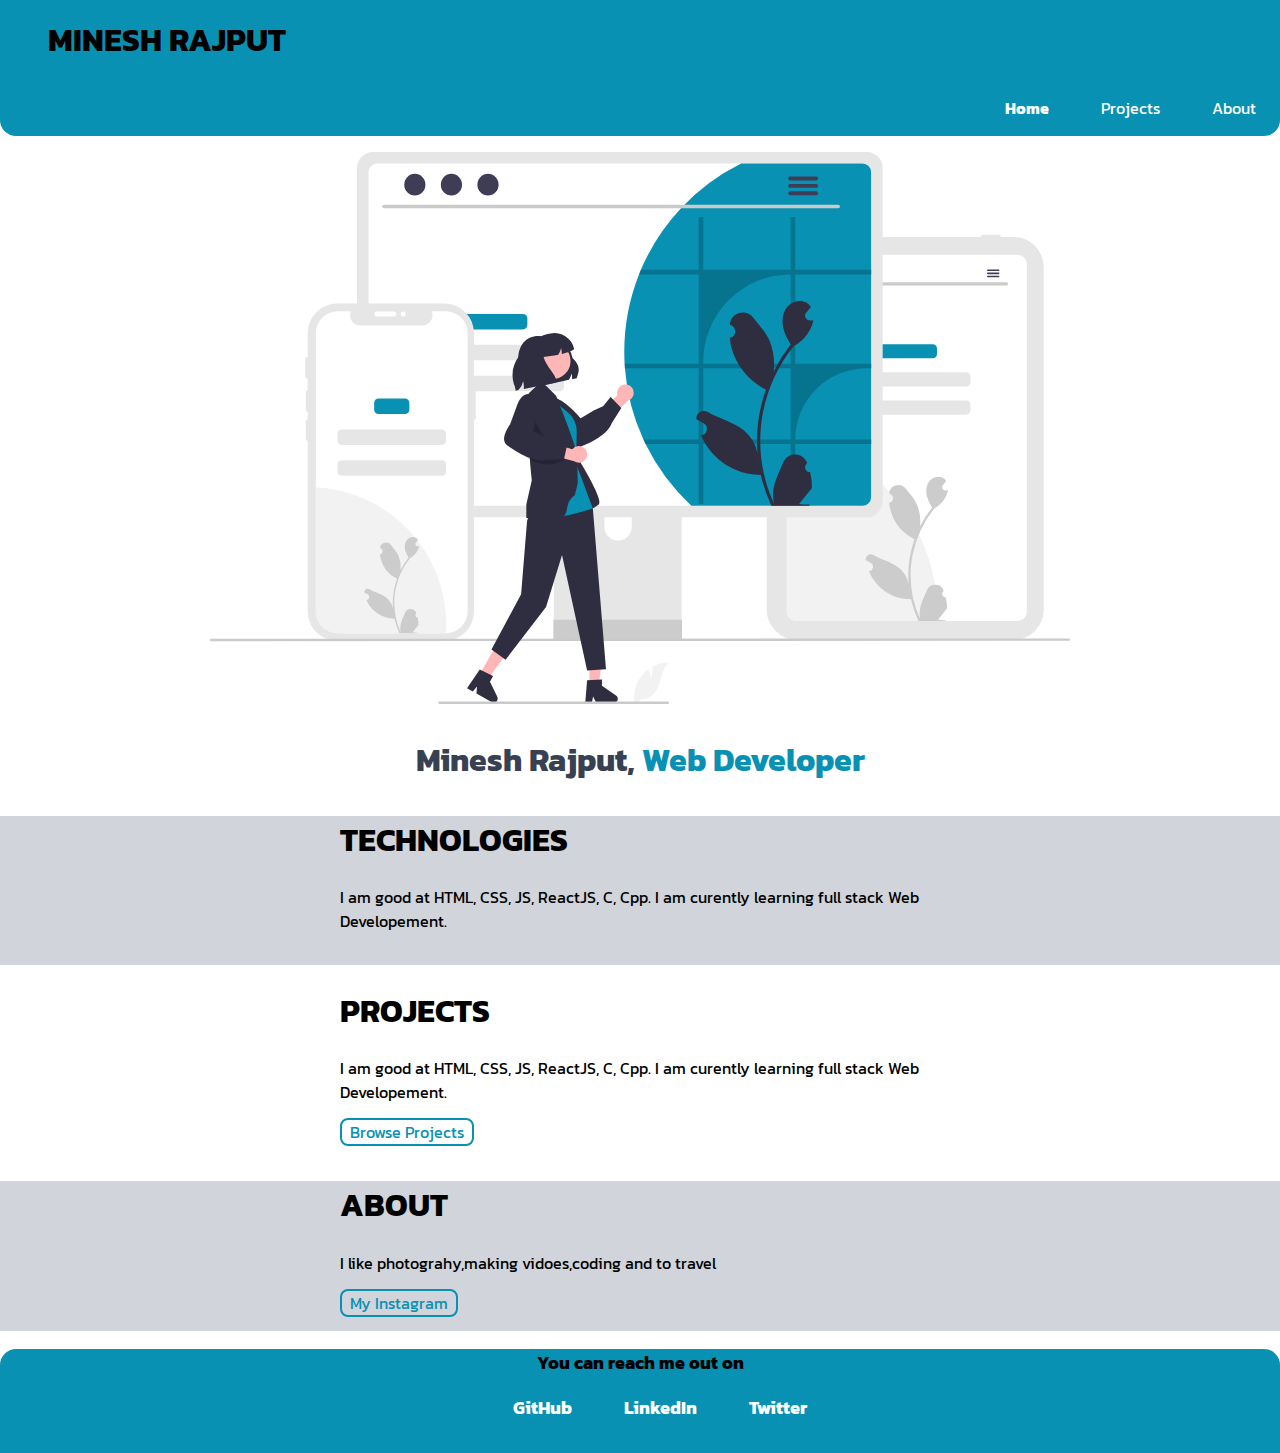
<file: index.html>
<!DOCTYPE html>
<html lang="en">

<head>
    <meta charset="UTF-8">
    <meta http-equiv="X-UA-Compatible" content="IE=edge">
    <meta name="viewport" content="width=device-width, initial-scale=1.0">
    <title> Minesh Rajput-Home</title>
    <link href="style.css" rel="stylesheet">
</head>

<body>

    <nav class="navigation">
        <div class="nav-brand">MINESH RAJPUT</div>
        <ul class="nav-pills">
            <li class="list-inline"><a class="link link-active" href="/">Home</a></li>
            <li class="list-inline"><a class="link" href="/projects.html">Projects</a></li>
            <li class="list-inline"><a class="link" href="/about.html">About</a></li>
           
        </ul>

    </nav>

    <header class="hero">

        <img class="hero-image" src="/Img/Hero.svg">

        <h3 class="hero-heading">Minesh Rajput,<span class="WD"> Web Developer</span></h3>
    </header>
    <section class="section-ow">
        <div class="container container-centre">
            <h1>
                TECHNOLOGIES
            </h1>
            <p>
                I am good at HTML, CSS, JS, ReactJS, C, Cpp.
                I am curently learning full stack Web Developement.
            </p>
        </div>
    </section>


    <section class="section">
        <div class="container container-centre">
            <h1>
                PROJECTS
            </h1>
            <p>
                I am good at HTML, CSS, JS, ReactJS, C, Cpp.
                I am curently learning full stack Web Developement.
            </p>
            <a class="link link-secondary" href="/">Browse Projects

            </a>


        </div>
    </section>

    <section class="section-ow">
        <div class="container container-centre">
            <h1>
                ABOUT
            </h1>
            <p>
                I like photograhy,making vidoes,coding and to travel
            </p>
            <a class="link link-secondary" href="https://instagram.com/minesh.jpeg?igshid=YmMyMTA2M2Y=" target="_blank">My Instagram

            </a>
        </div>

    </section>
    <footer class="footer">

        <div class="footer-header">
            <p>You can reach me out on</p> 
           
        </div>
        <ul class="list-non-bullet footer footer-header ">
            <li class="list-inline "> <a class="link link-primary" href="">GitHub</a> </li>
            <li class="list-inline "> <a class="link link-primary" href="">LinkedIn</a> </li>
            <li class="list-inline "><a  class="link link-primary"href="">Twitter</a> </li>
        </ul>

</html>
</file>
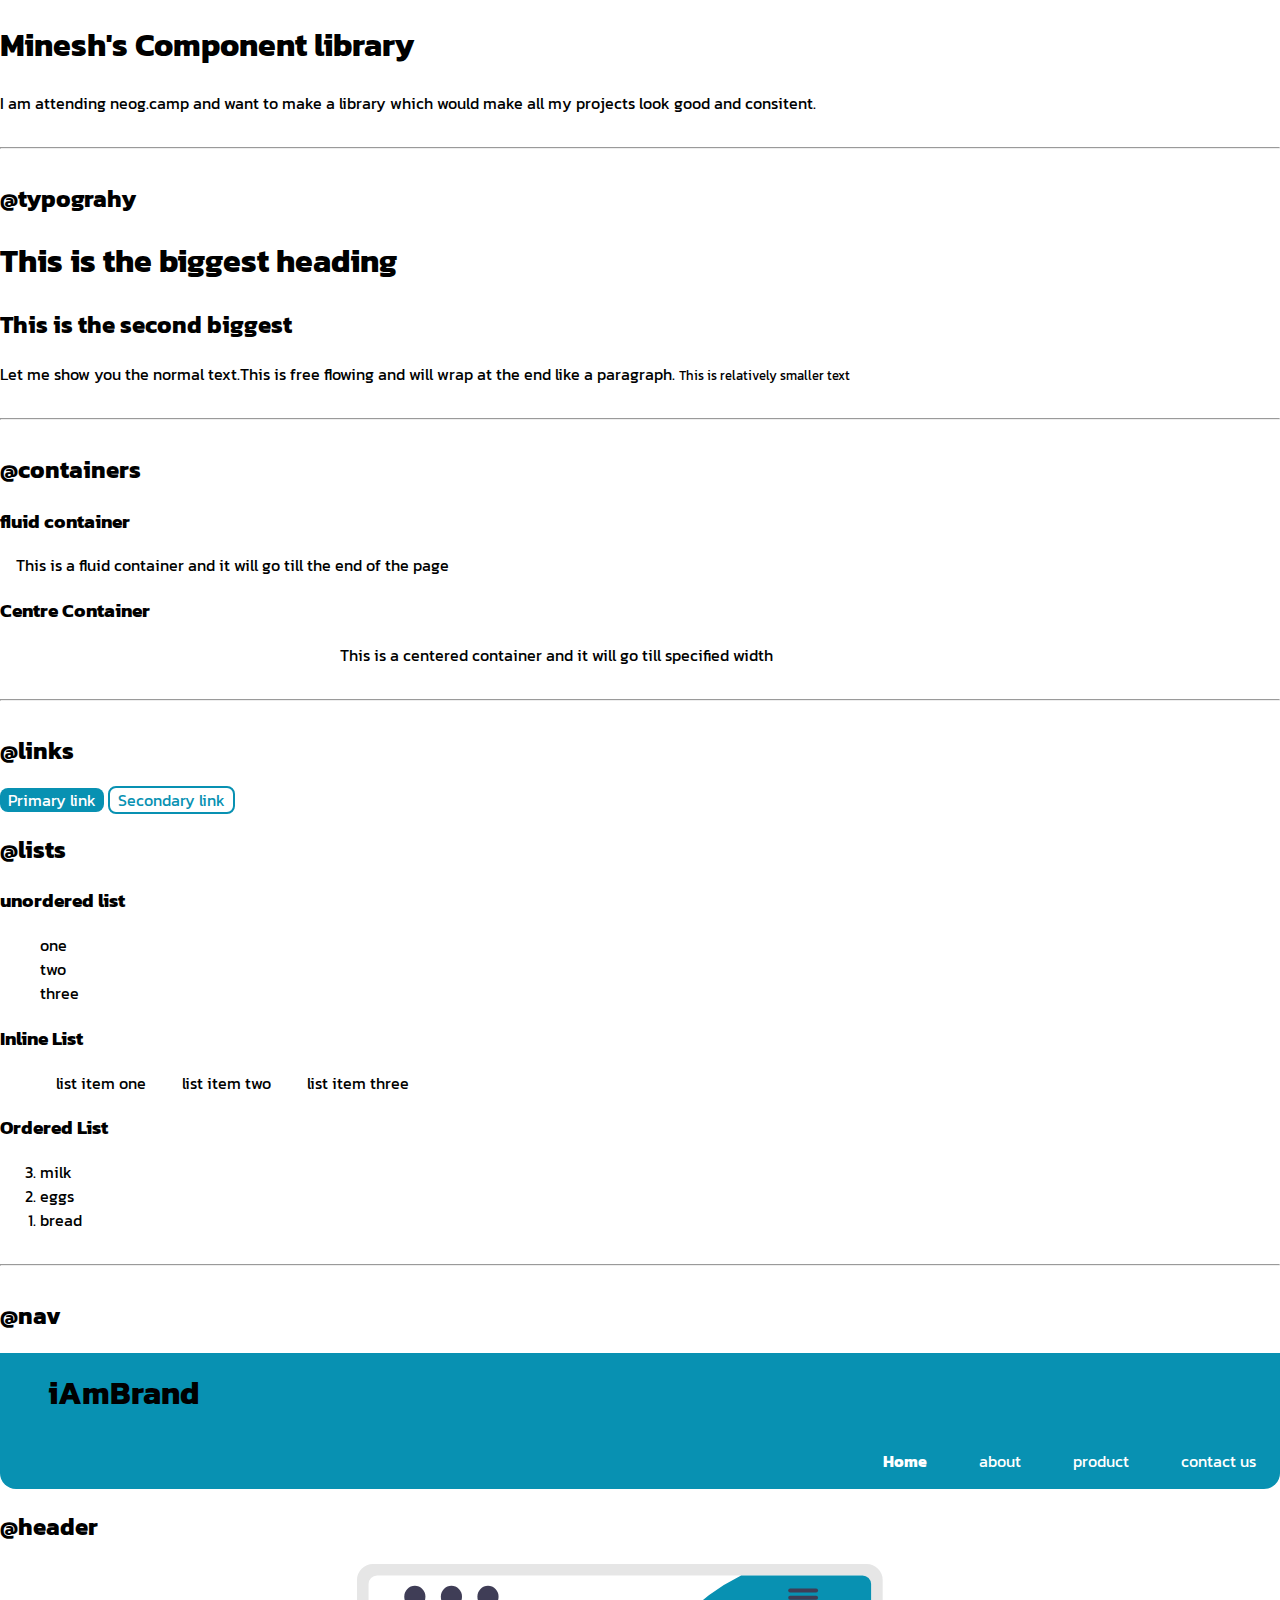
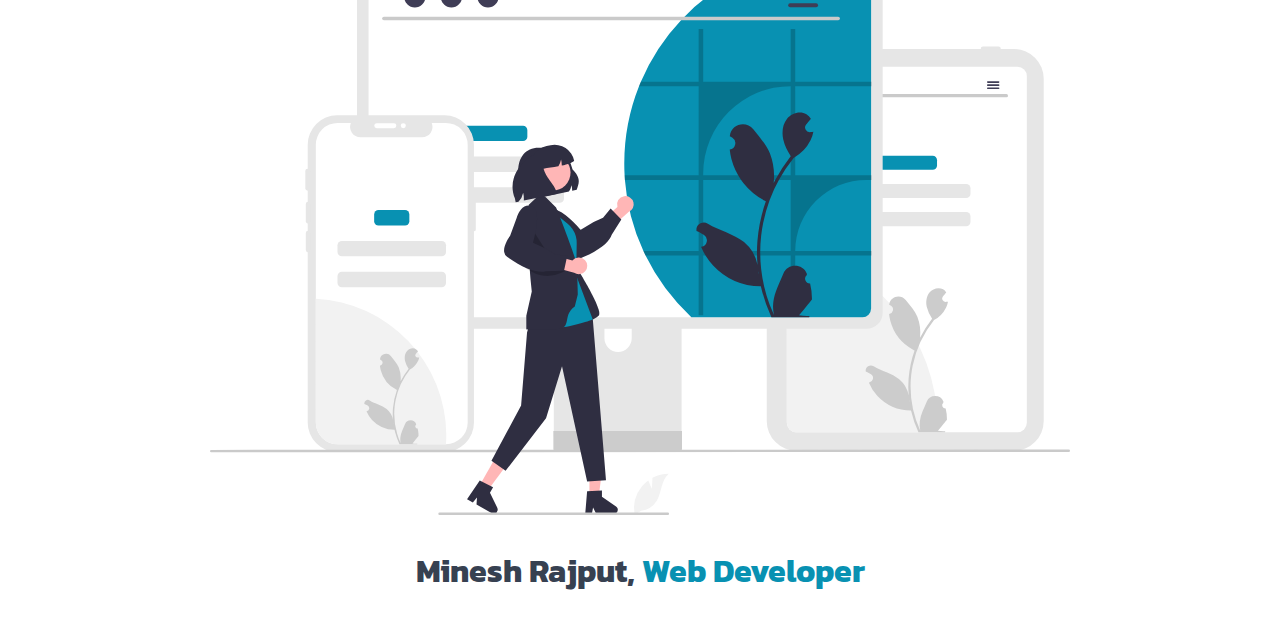
<file: lib/components.html>
<!DOCTYPE html>
<html lang="en">

<head>
    <meta charset="UTF-8">
    <meta http-equiv="X-UA-Compatible" content="IE=edge">
    <link rel="icon" type="image/x-icon" href="Img/ProfilePictureMaker.png">
    <meta name="viewport" content="width=S, initial-scale=1.0">
    <title>Component library</title>
    <link href="/style.css" rel="stylesheet" />
</head>

<body>
    <h1>Minesh's Component library</h1>

    <p>I am attending neog.camp and want to make a library which would make all my projects look good and consitent.</p>
    <hr>
    <h2>@typograhy</h2>

    <h1>This is the biggest heading</h1>
    <h2>This is the second biggest</h2>

    Let me show you the normal text.This is free flowing and will wrap at the end like a paragraph.

    <small>This is relatively smaller text</small>
    <hr>
    <h2>@containers</h2>

    <h3>fluid container</h3>
    <div class="container container-fluid">This is a fluid container and it will go till the end of the page</div>

    <h3>Centre Container</h3>
    <div class="container container-centre">This is a centered container and it will go till specified width</div>
    <hr>


    <h2>@links</h2>
    <a class="link link-primary" href="/"> Primary link</a>
    <a class="link link-secondary" href="/">Secondary link</a>

    <h2>@lists</h2>
    <h3>unordered list</h3>
    <ul class="list-non-bullet">
        <li>one</li>
        <li>two</li>
        <li>three</li>
    </ul>

    <h3>Inline List</h3>
    <ul class="list-non-bullet ">
        <li class="list-inline">list item one</li>
        <li class="list-inline">list item two</li>
        <li class="list-inline">list item three</li>
    </ul>
    <h3>Ordered List </h3>
    <ol reversed>
        <li>milk</li>
        <li>eggs</li>
        <li>bread</li>
    </ol>

    <hr>
    <h2>@nav</h2>
    <nav class="navigation">
        <div class="nav-brand">iAmBrand</div>
        <ul class="nav-pills">
            <li class="list-inline"><a class="link link-active" href="/">Home</a></li>
            <li class="list-inline"><a class="link" href="/">about</a></li>
            <li class="list-inline"><a class="link" href="/">product</a></li>
            <li class="list-inline"><a class="link" href="/">contact us</a></li>
        </ul>
       
    </nav>
<header class="hero">
    <h2>@header </h2>
    <img class="hero-image" src="/Img/Hero.svg">

    <h3 class="hero-heading">Minesh Rajput,<span class="WD"> Web Developer</span></h3>
</header>
    
</body>


</html>
</file>
<file: style.css>
@import url('https://fonts.googleapis.com/css2?family=Kanit:wght@500&display=swap');

body {
    font-family: 'Kanit', sans-serif;
    margin: 0px;
    /* overflow: hidden; */

}

*::-webkit-scrollbar {
    display: none;
  }

:root {
    --primary-color: #0891b2;
    --gray-color: #374151;
    --bg-gray: #d1d5db;
}

hr {
    margin: 2rem 0rem;
}

.container {
    padding-left: 1rem;
    padding-right: 1rem;
}

.container-centre {
    max-width: 600px;
    margin: auto;
}

/* links */
.link {
    padding-left: 0.5rem;
    padding-right: 0.5rem;
    text-decoration: none;


}

.link-active {
    font-weight: bold;
}

.link-primary {
    background-color: var(--primary-color);
    border-radius: 0.5rem;
    color: white;

}

.link-secondary {
    color: var(--primary-color);
    border-radius: 0.5rem;
    border: 2px solid var(--primary-color);
}

.list-non-bullet {
    list-style: none;
}

.list-inline {
    display: inline-flex;
    padding: 0rem 1rem;
}

.navigation {
    background-color: var(--primary-color);
    border-bottom-left-radius: 1rem;
    border-bottom-right-radius: 1rem;
}

.navigation .nav-brand {
    font-size: 2rem;
    font-weight: 700;
    padding: 1rem 1rem;
    margin-left: 2rem;

}

.navigation .link {
    color: white;
}

.nav-pills {
    text-align: right;
    padding-bottom: 1rem;
}

.navigation.link-active {
    font-weight: bold;
}

    {
    padding: 1rem;

}

.hero-image {
    max-width: 80%;
    max-height: auto;
    display: block;
    margin: auto;
    justify-content: center;
}

.hero-heading {
    text-align: center;
    color: var(--gray-color);
    font-size: xx-large;
}

.hero-heading .WD {
    color: var(--primary-color);
}

.section-ow {
    background-color: var(--bg-gray);
    padding-bottom: 1rem;
}

.section {
    padding-bottom: 1rem;
}

.footer {

    background-color: var(--primary-color);
    padding-bottom: 1rem;
    border-top-left-radius: 1rem;
    border-top-right-radius: 1rem;
}

.footer-header {
    max-width: 600px;
    margin: auto;
    text-align: center;
    font-size: large;
    font-weight: bold;
}
</file>
